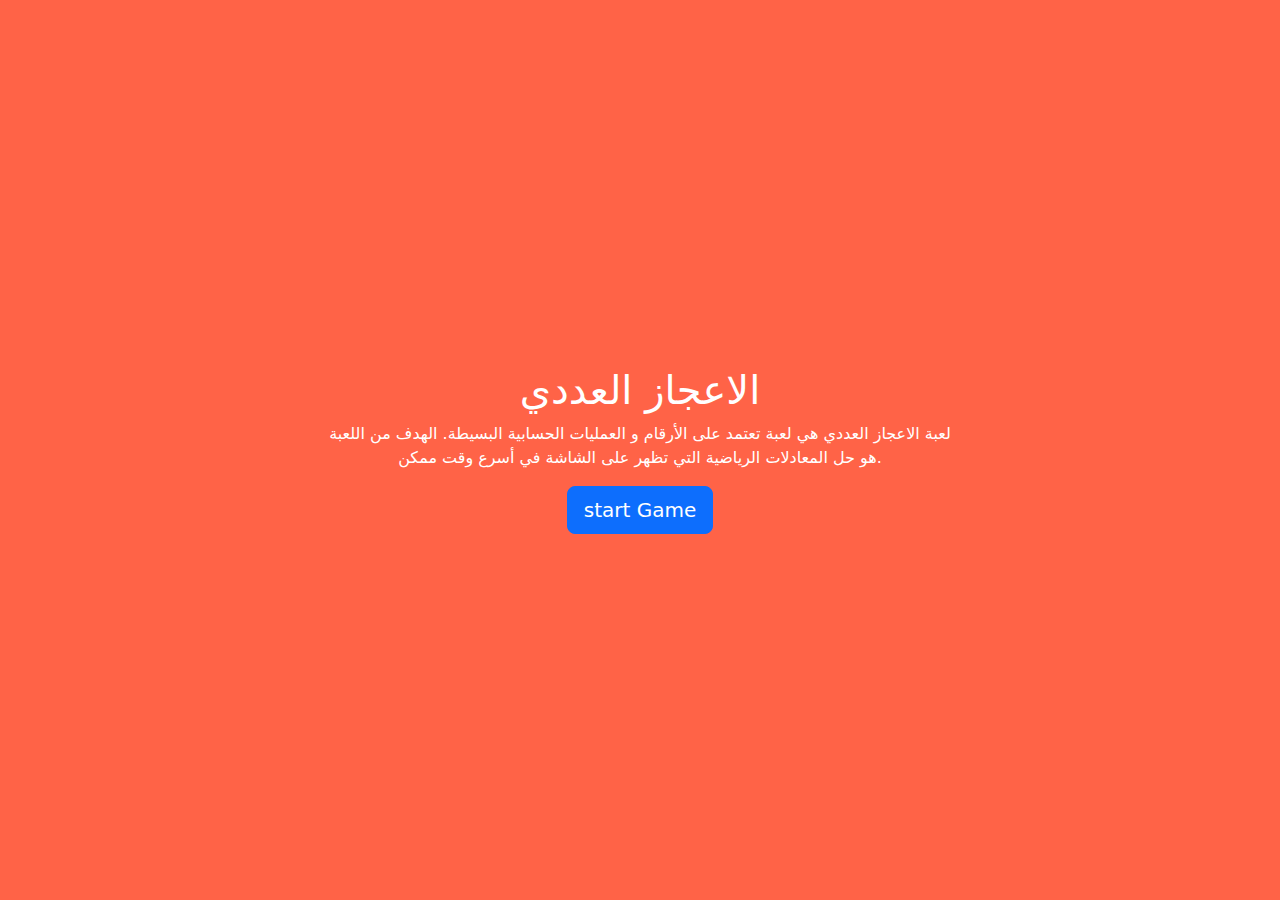
<file: index.html>
<!DOCTYPE html>
<html lang="en">
  <head>
    <meta charset="UTF-8" />
    <meta name="viewport" content="width=device-width, initial-scale=1.0" />
        <link rel="shortcut icon" href="./download (5).jpg" type="image/x-icon">

    <title>الاعجاز العددي</title>

    <link rel="stylesheet" href="./Css/all.min.css" />
    <link rel="stylesheet" href="./Css/bootstrap.rtl.min.css" />
    <link rel="stylesheet" href="./Css/style.css" />
  </head>
  <body>
    <!--section Start Game */
-->
    <section class="Start">
      <div class="half1" id="landinghalf1"></div>
      <div class="half2" id="landinghalf2"></div>
      <div class="container d-flex justify-content-center align-items-center flex-column">
       <div class="startGame  text-center">
        <h1 class="text-cente text-white">الاعجاز العددي</h1>
        <p class="text-center text-white
        ">
          لعبة الاعجاز العددي هي لعبة تعتمد على الأرقام و العمليات الحسابية
          البسيطة. الهدف من اللعبة هو حل المعادلات الرياضية التي تظهر على الشاشة
          في أسرع وقت ممكن.</p>
        <a class=" btn btn-primary  btn-lg pl-2 pe-3" id="startbtn" href="">start Game</a>
       </div>
        
      </div>
    </section>
    <script src="./Js/bootstrap.bundle.min.js"></script>
    <script src="./Js/main.js"></script>
  </body>
</html>
</file>
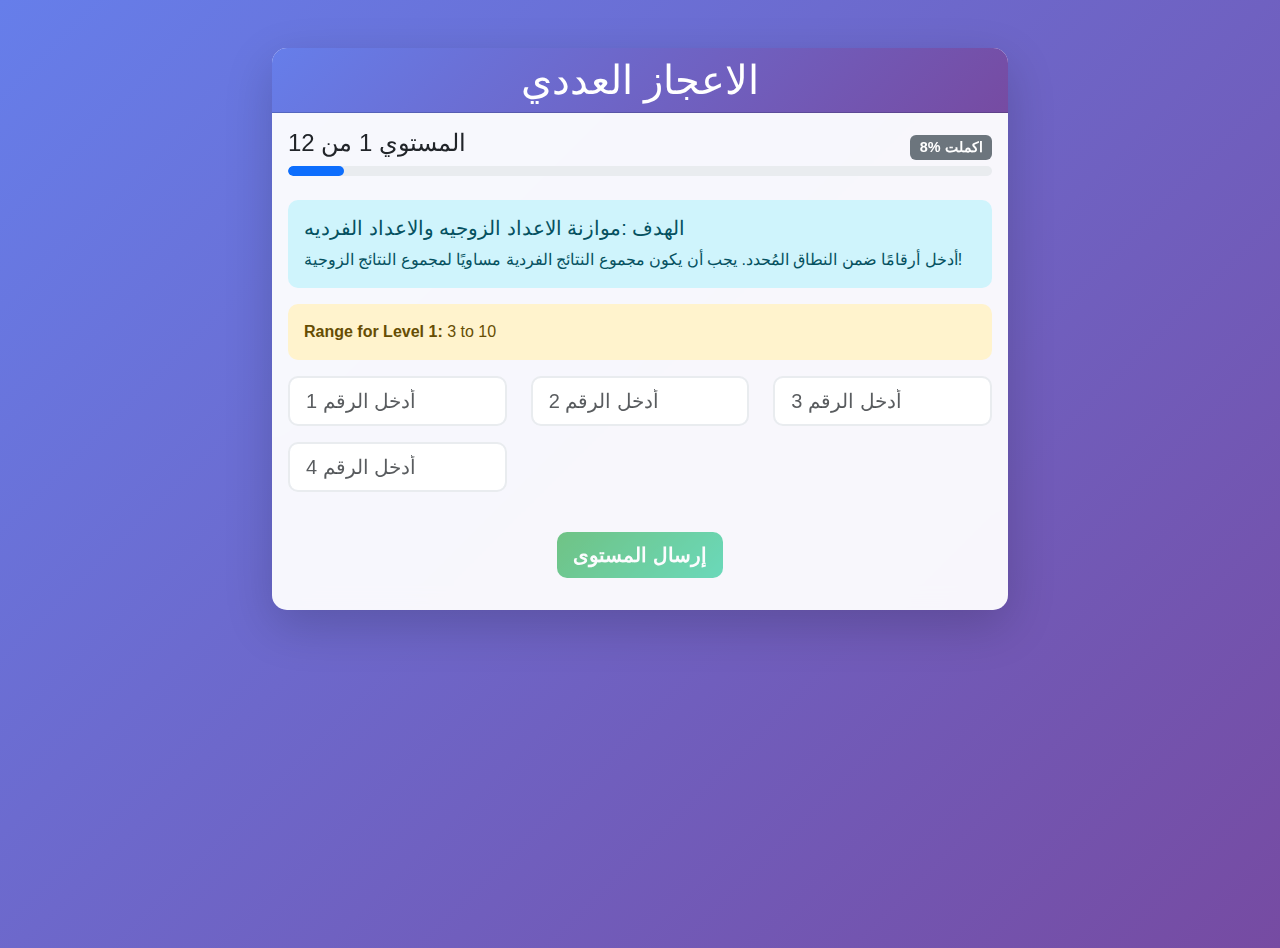
<file: game.html>
<!DOCTYPE html>
<html lang="en">
<head>
    <meta charset="UTF-8">
    <meta name="viewport" content="width=device-width, initial-scale=1.0">
    <link rel="shortcut icon" href="./download (5).jpg" type="image/x-icon">
    <title>الاعجاز العددي </title>
     <link rel="stylesheet" href="./Css/all.min.css" />
    <link rel="stylesheet" href="./Css/bootstrap.rtl.min.css" />
    <link rel="stylesheet" href="./Css/game.css">
</head>
<body>
    <div class="container mt-5">
        <div class="row justify-content-center">
            <div class="col-md-8">
                <div class="card shadow-lg">
                    <div class="card-header bg-primary text-white text-center">
                        <h1 class="mb-0">الاعجاز العددي</h1>
                    </div>
                    <div class="card-body">
                        <div id="gameCompleted" class="text-center d-none">
                            <div class="alert alert-success">
                                <h2>🎉 تهانبا</h2>
                                <p>لقد اكملت كل المستويات </p>
                                <button id="playAgainBtn" class="btn btn-primary btn-lg">العب مره اخري</button>
                            </div>
                        </div>
                        
                        <div id="gameArea">
                            <div class="mb-4">
                                <div class="d-flex justify-content-between align-items-center">
                                    <h4>المستوي <span id="currentLevel">1</span> من 12</h4>
                                    <span class="badge bg-secondary"><span id="progressPercent"></span>% اكملت</span>
                                </div>
                                <div class="progress">
                                    <div id="progressBar" class="progress-bar bg-primary" style="width: 8%"></div>
                                </div>
                            </div>
                            
                            <div class="alert alert-info">
                                <h5>الهدف :موازنة الاعداد الزوجيه والاعداد الفرديه</h5>
                                <p class="mb-0">أدخل أرقامًا ضمن النطاق المُحدد. يجب أن يكون مجموع النتائج الفردية مساويًا لمجموع النتائج الزوجية!</p>
                            </div>
                            
                            <div id="rangeInfo" class="alert alert-warning">
                                <strong>المدى للمستوى 1:</strong> 3الي 10
                            </div>
                            
                            <div id="inputContainer" class="row  mb-4">
                                <!-- Inputs will be generated dynamically -->
                            </div>
                            
                            <div class="text-center">
                                <button id="submitBtn" class="btn btn-success btn-lg" disabled>إرسال المستوى</button>
                            </div>
                            
                            <div id="messageContainer" class="mt-3">
                                <!-- Messages will appear here -->
                            </div>
                        </div>
                    </div>
                </div>
            </div>
        </div>
    </div>
    
    <script src="./Js/bootstrap.bundle.min.js"></script>
    <script src="./Js/game.js"></script>
</body>
</html>
</file>
<file: Css/style.css>
.Start{
  position:relative;
  width:100%;
}
.half1{

    width:100%;
    height:50vh;
    background-color:tomato;

}
.half2{
    width:100%;
    height:50vh;
    background-color:tomato;
    
}
.startGame{
    position:absolute;
    top:50%;
    left:50%;
    z-index: 1000;
    transform:translate(-50%,-50%);
  
  
  

    }
    /* لإخفاء العناصر بعد الأنيميشن */
.hidden {
  display: none !important;
}

/* التحريك لأعلى */
.slide-up {
  animation: slideUp 1s forwards;
}

/* التحريك لأسفل */
.slide-down {
  animation: slideDown 1s forwards;
}

/* keyframes */
@keyframes slideUp {
  0% {
    transform: translateY(0);
    opacity: 1;
  }
  100% {
    transform: translateY(-100%);
    opacity: 0;
  }
}

@keyframes slideDown {
  0% {
    transform: translateY(0);
    opacity: 1;
  }
  100% {
    transform: translateY(100%);
    opacity: 0;
  }
}
</file>
<file: Css/game.css>
body {
    background: linear-gradient(135deg, #667eea 0%, #764ba2 100%);
    min-height: 100vh;
    font-family: 'Segoe UI', Tahoma, Geneva, Verdana, sans-serif;
}

.card {
    border: none;
    border-radius: 15px;
    backdrop-filter: blur(10px);
    background: rgba(255, 255, 255, 0.95);
}

.card-header {
    border-radius: 15px 15px 0 0 !important;
    background: linear-gradient(135deg, #667eea 0%, #764ba2 100%) !important;
}

.progress {
    height: 10px;
    border-radius: 10px;
}

.progress-bar {
    border-radius: 10px;
    transition: width 0.6s ease;
}

.form-control {
    border-radius: 10px;
    border: 2px solid #e9ecef;
    transition: all 0.3s ease;
}

.form-control:focus {
    border-color: #667eea;
    box-shadow: 0 0 0 0.2rem rgba(102, 126, 234, 0.25);
}

.btn {
    border-radius: 10px;
    font-weight: 600;
    transition: all 0.3s ease;
}

.btn-success {
    background: linear-gradient(135deg, #28a745, #20c997);
    border: none;
}

.btn-success:hover {
    background: linear-gradient(135deg, #218838, #1ea080);
    transform: translateY(-2px);
}

.btn-primary {
    background: linear-gradient(135deg, #667eea, #764ba2);
    border: none;
}

.btn-primary:hover {
    background: linear-gradient(135deg, #5a6fd8, #6a4190);
    transform: translateY(-2px);
}

.alert {
    border-radius: 10px;
    border: none;
}

.badge {
    font-size: 0.9em;
}

.input-group {
    margin-bottom: 1rem;
}

.input-label {
    font-weight: 600;
    color: #495057;
    margin-bottom: 0.5rem;
}

@media (max-width: 768px) {
    .container {
        padding: 0 15px;
    }
    
    .col-md-8 {
        margin: 0;
    }
    
    .card {
        margin: 10px 0;
    }
}

.fade-in {
    animation: fadeIn 0.5s ease-in;
}

@keyframes fadeIn {
    from { opacity: 0; transform: translateY(20px); }
    to { opacity: 1; transform: translateY(0); }
}

.pulse {
    animation: pulse 2s infinite;
}

@keyframes pulse {
    0% { transform: scale(1); }
    50% { transform: scale(1.05); }
    100% { transform: scale(1); }
}
</file>
